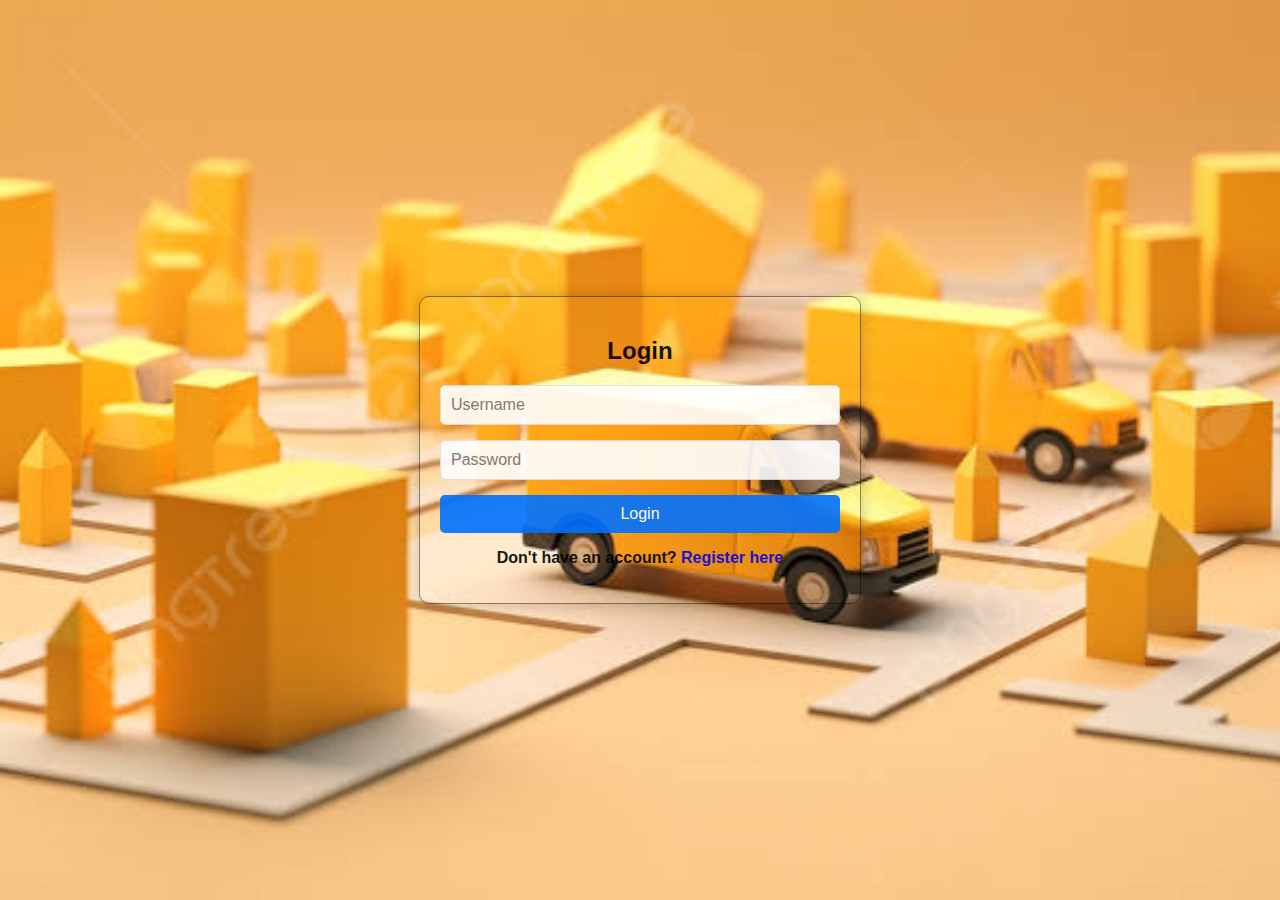
<file: index.html>
<!DOCTYPE html>
<html lang="en">
<head>
    <meta charset="UTF-8">
    <meta name="viewport" content="width=device-width, initial-scale=1.0">
    <title>Truck Tracking - Login & Register</title>
    <link rel="stylesheet" href="index.css">
<!-- Option 1: Include in HTML -->
<link rel="stylesheet" href="https://cdn.jsdelivr.net/npm/bootstrap-icons@1.3.0/font/bootstrap-icons.css">
</head>
<body>
    <div class="container">

        <div class="form-container">
            <div class="form-wrapper">
                <form id="login-form" action="home.html">
                    <h2>Login</h2>
                    <input type="text" placeholder="Username" required >
             
                    <input type="password" placeholder="Password" required>
                   <button type="submit">Login</button>
                   <strong><p>Don't have an account? <a href="#register" class="toggle-form">Register here</a></p></strong> 
                </form>
                
                <form id="register-form" class="hidden">
                    <h2>Register</h2>
                    <input type="text" placeholder="Username" required>
                    <input type="email" placeholder="Email" required>
                    <input type="password" placeholder="Password" required>
                    <button type="submit">Register</button>

                    <div>
                     <hr color="black" >
                    </div>
                
                <div class="divider">
                    <span>Or
                    <br>
                   <strong>Continue with Google<i class="bi bi-google"></i> </strong> 
                </span>  
                </div>   
                
                <div>
                    <hr color="black" >
                   </div>       
                    <strong><p>Already have an account? <a href="#login" class="toggle-form">Login here</a></p></strong>
                </form>
            </div>
        </div>
    </div>

    <script>
        document.querySelectorAll('.toggle-form').forEach(link => {
            link.addEventListener('click', function (event) {
                event.preventDefault();
                document.getElementById('login-form').classList.toggle('hidden');
                document.getElementById('register-form').classList.toggle('hidden');
            });
        });
    </script>
</body>
</html>
</file>
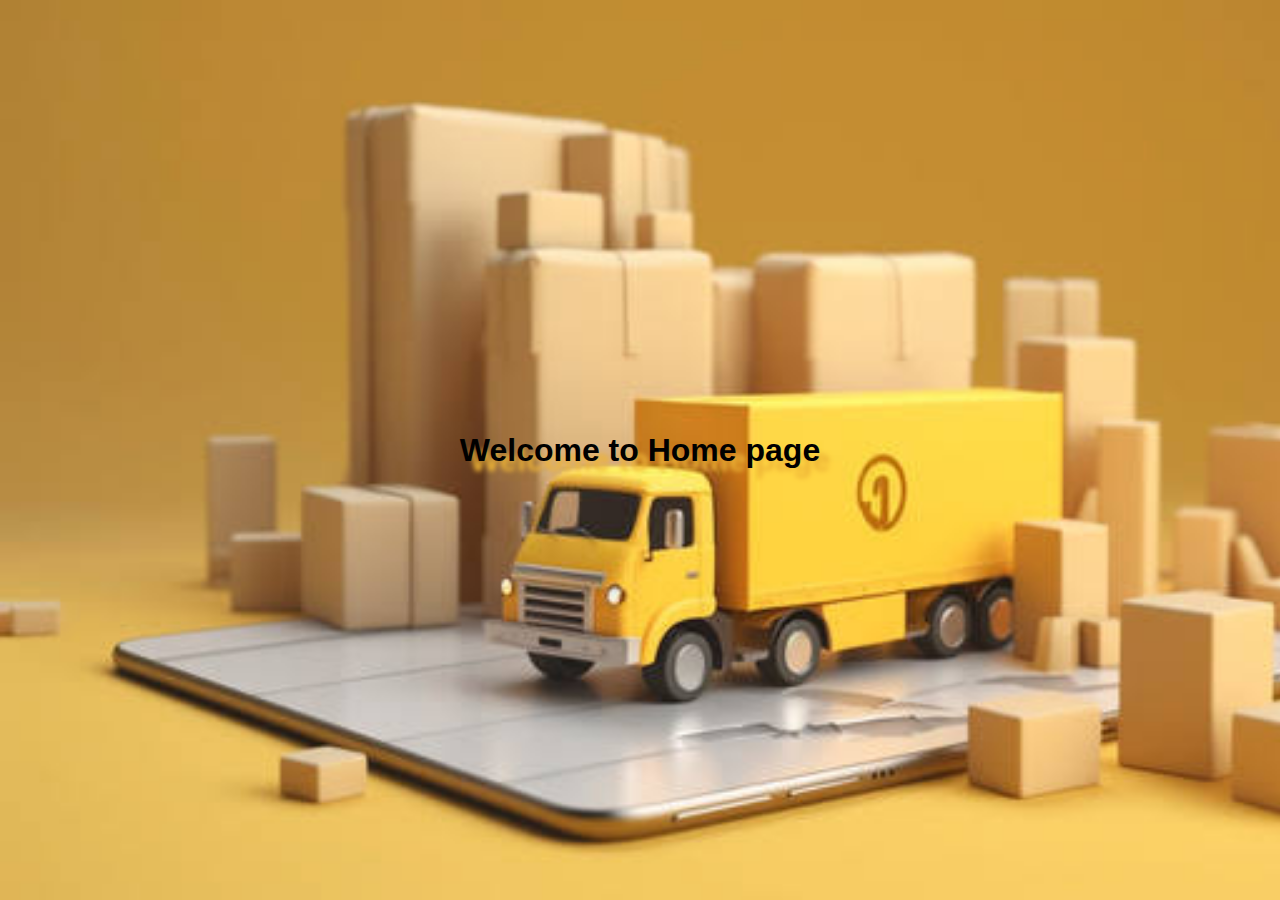
<file: home.html>
<!DOCTYPE html>
<html lang="en">
<head>
    <meta charset="UTF-8">
    <meta name="viewport" content="width=device-width, initial-scale=1.0">
    <title>Truck Tracking - Welcome</title>
<style>
    body {
        font-family: Arial, sans-serif;
    display: flex;
    justify-content: center;
    align-items: center;
   
        margin: 0;
            padding: 0;
            display: flex;
            height: 100vh;
            background-image: url("images/IMG-20240829-WA0076.jpg");
            background-repeat: no-repeat;
            background-size: cover;
           
}
h1{
    text-shadow:10px 10px 5px rgb(238, 180, 54) ;
}


</style>
</head>
<body>

                <h1>Welcome to Home page</h1>
               
        </div>
    </div>
</body>
</html>
</file>
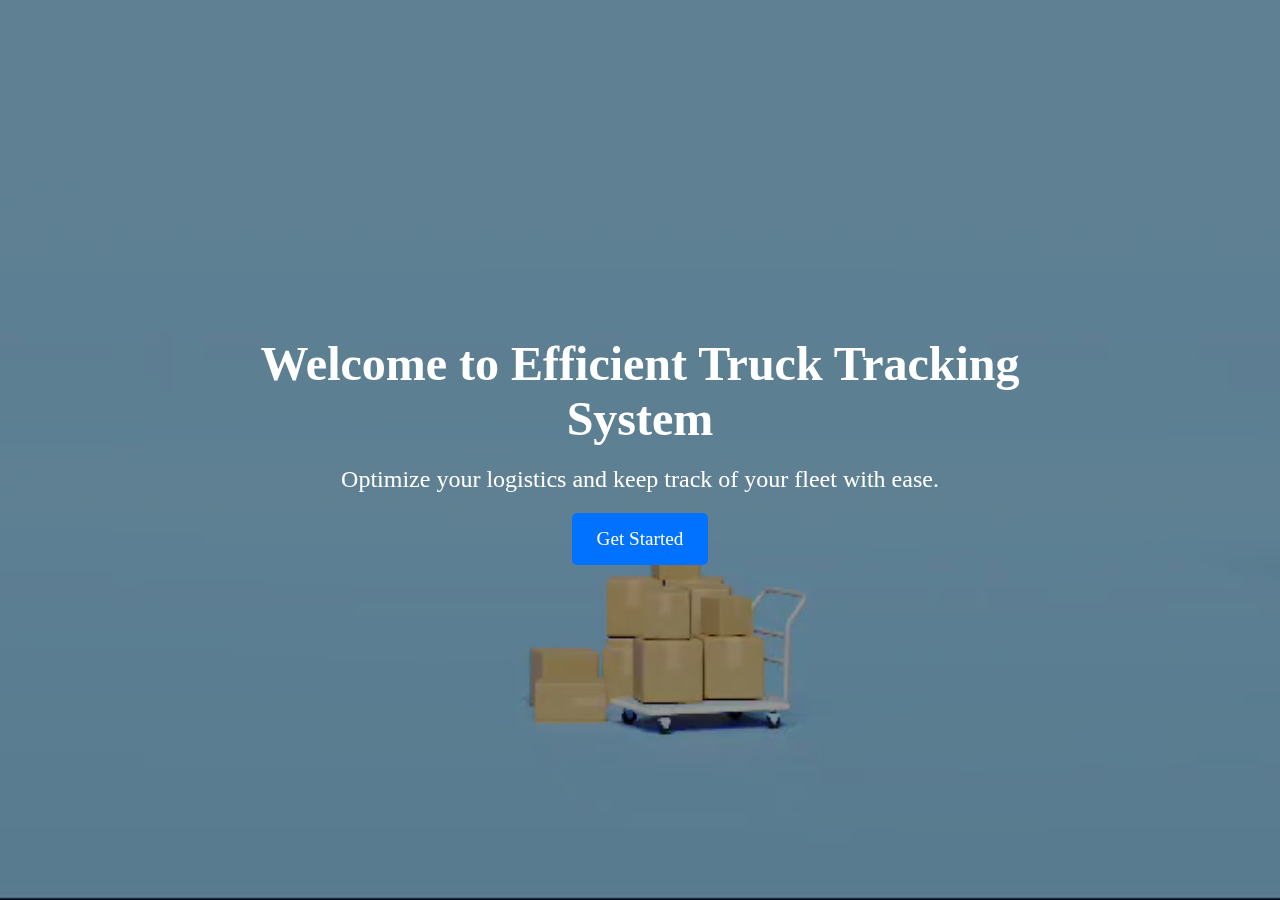
<file: start.html>
<!DOCTYPE html>
<html lang="en">
<head>
    <meta charset="UTF-8">
    <meta name="viewport" content="width=device-width, initial-scale=1.0">
    <title>Truck Tracking - Welcome</title>
<style>
    body, html {
    margin: 0;
    padding: 0;
    overflow: hidden;
    height: 100%;
}

.video-background {
    position: relative;
    height: 100vh;
    width: 100%;
    overflow: hidden;
}

#background-video {
    position: absolute;
    top: 50%;
    left: 50%;
    min-width: 100%;
    min-height: 100%;
    transform: translate(-50%, -50%);
    z-index: -1;
}

.overlay {
    position: absolute;
    top: 0;
    left: 0;
    width: 100%;
    height: 100%;
    background: rgba(0, 0, 0, 0.4); /* Dark overlay for text readability */
    display: flex;
    justify-content: center;
    align-items: center;
}

.content {
    text-align: center;
    color: #fff;
    max-width: 800px;
    padding: 20px;
}

h1 {
    font-size: 3em;
    margin: 0;
}

p {
    font-size: 1.5em;
    margin: 20px 0;
}

.button {
    display: inline-block;
    padding: 15px 25px;
    color: #fff;
    background: #0072ff;
    text-decoration: none;
    border-radius: 5px;
    font-size: 1.2em;
    transition: background 0.3s ease;
}

.button:hover {
    background: #005bb5;
}

</style>
</head>
<body>
    <div class="video-background">
        <video autoplay muted loop id="background-video">
            <source src="images/VID-20240829-WA0009.mp4" type="video/mp4">
            Your browser does not support the video tag.
        </video>
        <div class="overlay">
            <div class="content">
                <h1>Welcome to Efficient Truck Tracking System</h1>
                <p>Optimize your logistics and keep track of your fleet with ease.</p>
                <a href="index.html" class="button">Get Started</a>
            </div>
        </div>
    </div>
</body>
</html>
</file>
<file: index.css>
body {
    font-family: Arial, sans-serif;
    display: flex;
    justify-content: center;
    align-items: center;
    height: 100vh;
    margin: 0;
    background-image: url("images/IMG-20240829-WA0075.jpg");
    background-repeat: no-repeat;
    background-size: cover;
}

.container {
    opacity: 0.9;
    border-radius: 10px;
    border: solid 1px rgba(0, 0, 0, 0.5);
    box-shadow: 0 0 15px rgba(0, 0, 0, 0.2);
    width: 90%;
    max-width: 400px;
    padding: 20px;
    text-align: center;
    animation: fadeInUp 1.5s ease-out;
}

.divider i {
    margin-left: 10px;
    color: rgb(246, 3, 31);
}
.divider i:hover {
    color: rgb(56, 7, 248);
}

.form-container {
    display: flex;
    flex-direction: column;
    align-items: center;
}

.form-wrapper {
    width: 100%;
}

form {
    display: flex;
    flex-direction: column;
}

input {
    margin-bottom: 15px;
    padding: 10px;
    border: 1px solid #ddd;
    border-radius: 5px;
    font-size: 16px;
}

button {
    padding: 10px;
    background: #0072ff;
    border: none;
    border-radius: 5px;
    color: #fff;
    font-size: 16px;
    cursor: pointer;
    transition: background 0.3s ease;
}

button:hover {
    background: #005bb5;
}

a {
    color: rgb(3, 3, 229);
    text-decoration: none;
}

a:hover {
    text-decoration: underline;
    color: rgba(25, 122, 232, 0.904);
}

.hidden {
    display: none;
}

@keyframes fadeInUp {
    from {
        opacity: 0;
        transform: translateY(20px);
    }
    to {
        opacity: 1;
        transform: translateY(0);
    }
}
</file>
